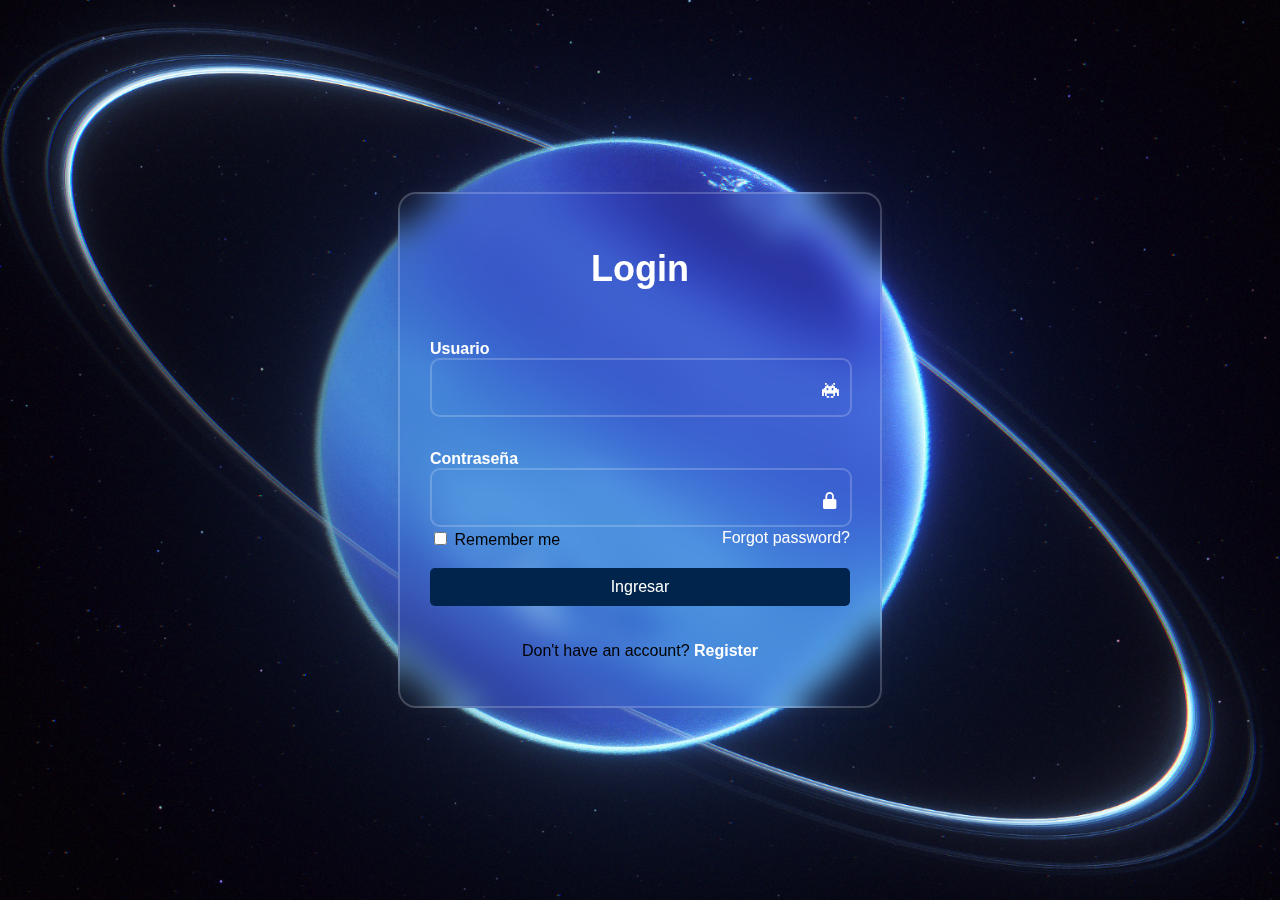
<file: index.html>
<!DOCTYPE html>
<html lang="es">
<head>
    <meta charset="UTF-8">
    <meta name="viewport" content="width=device-width, initial-scale=1.0">
    <title>Iniciar Sesión</title>
    <link rel="stylesheet" href="style.css">
    <link href='https://unpkg.com/boxicons@2.1.4/css/boxicons.min.css' rel='stylesheet'>
</head>
<body>
    <div class="login-container">
        <form class="login-form">
            <h1>Login</h1>
            <div class="input-group">
                <label for="username">Usuario</label>
                <input type="text" id="username" name="username" required>
                <i class='bx bxs-invader'></i>
            </div>
            <div class="input-group">
                <label for="password">Contraseña</label>
                <input type="password" id="password" name="password" required>
                <i class='bx bxs-lock-alt'></i>
            </div>
            <div class="remember-forgot">
              <label><input type="checkbox"> Remember me</label>
              <a href="#">Forgot password?</a>
            </div>
            <button type="submit">Ingresar</button>

            <div class="registrer-link">
            <p>Don't have an account? <a 
            href="#">Register</a></p>
            </div>
        </form>
    </div>
</body>
</html>
</file>
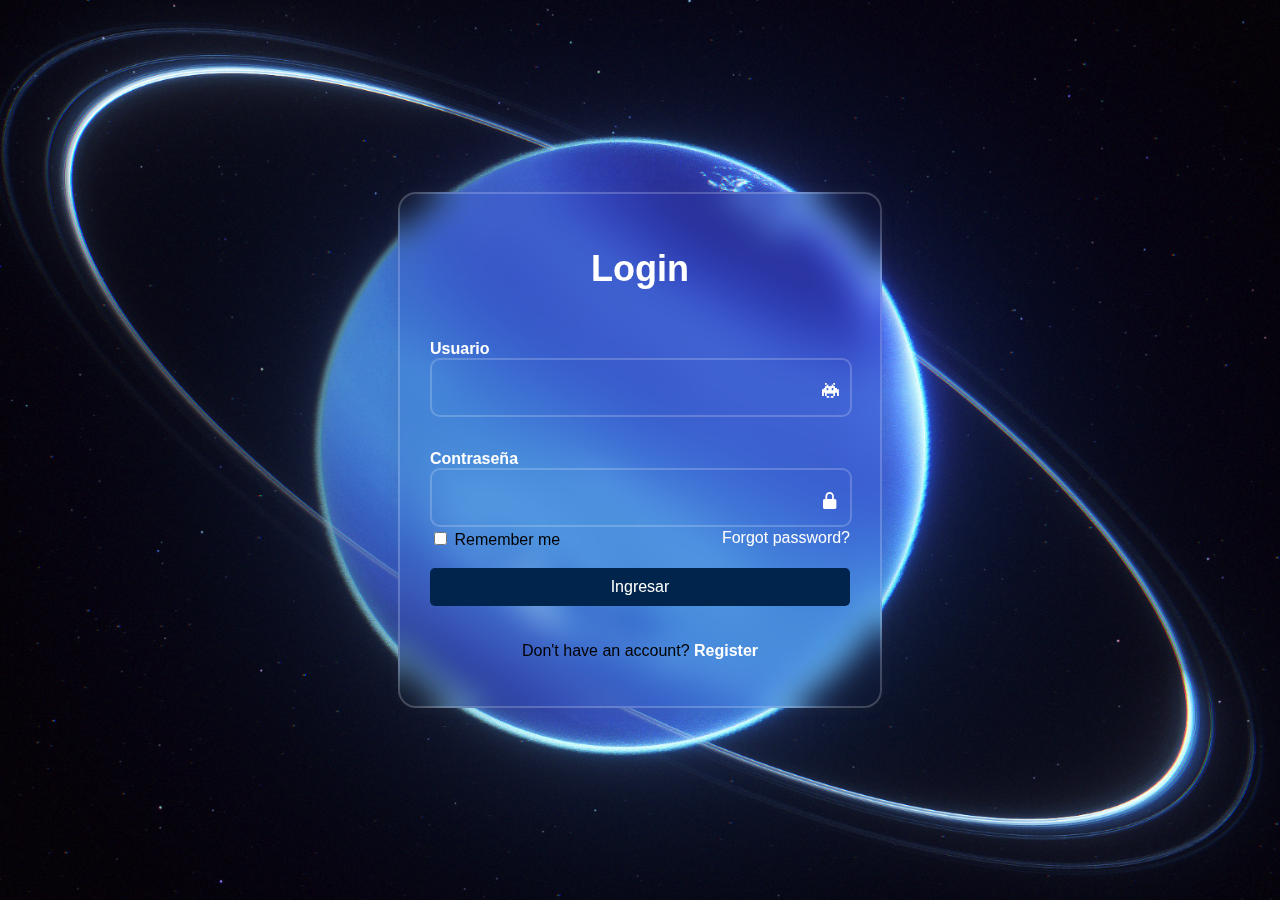
<file: iniciosesion.html>
<!DOCTYPE html>
<html lang="es">
<head>
    <meta charset="UTF-8">
    <meta name="viewport" content="width=device-width, initial-scale=1.0">
    <title>Iniciar Sesión</title>
    <link rel="stylesheet" href="sesion.css">
    <link href='https://unpkg.com/boxicons@2.1.4/css/boxicons.min.css' rel='stylesheet'>
</head>
<body>
    <div class="login-container">
        <form class="login-form">
            <h1>Login</h1>
            <div class="input-group">
                <label for="username">Usuario</label>
                <input type="text" id="username" name="username" required>
                <i class='bx bxs-invader'></i>
            </div>
            <div class="input-group">
                <label for="password">Contraseña</label>
                <input type="password" id="password" name="password" required>
                <i class='bx bxs-lock-alt'></i>
            </div>
            <div class="remember-forgot">
              <label><input type="checkbox"> Remember me</label>
              <a href="#">Forgot password?</a>
            </div>
            <button type="submit">Ingresar</button>

            <div class="registrer-link">
            <p>Don't have an account? <a 
            href="#">Register</a></p>
            </div>
        </form>
    </div>
</body>
</html>
</file>
<file: style.css>
body {
    margin: 0;
    padding: 0;
    font-family: Arial, sans-serif;
    background-image: url('planet.png'); /* Cambiar 'background.jpg' por la imagen de fondo deseada */
    background-size: cover;
    background-position: center;
    background-attachment: fixed;
    height: 100vh;
    display: flex;
    justify-content: center;
    align-items: center;
  }
  
  .login-container {
    width: 420px;
    background: transparent;
    border: 2px solid rgba(255, 255, 255, .2);
    padding: 30px;
    border-radius: 18px;
    box-shadow: 0 0 15px rgba(85, 85, 85, 0.1);
    backdrop-filter: blur(15px);
    }
  
  .login-form {
    display: flex;
    flex-direction: column;
  }
  
  .login-form h1 {
    text-align: center;
    margin-bottom: 20px;
    color: #ffffff;
    font-size: 36px;
  }
  
  .login-container .input-group{
    position: relative;
    width: 100%;
    height: 50px;
    margin: 30px 0;
  }
  
  
  .input-group label {
    color: #ffffff;
    font-weight: bold;
    display: block;
    margin-bottom: auto;
  }
  
  .input-group input {
    width: 84%;
    height: 30%;
    outline: none;
    background: transparent;
    border: none;
    border: 2px solid rgba(255, 255, 255, .2);
    border-radius: 10px;
    color: white;
    font-size: 16px;
    padding: 20px 45px 20px 20px;
  }
  
  .input-group input::placeholder{
  color: #ffffff;
  }
  
  .input-group i{
    color: #ffffff;
    position: absolute;
    right: 10px;
    top: 50px;
    transform: translateY(-50%);
    font-size: 20px;
  }
  
  .login-container .remember-forgot{
    display: flex;
    justify-content: space-between;
    font-size: 16px;
    margin: -1px 0 19px;
  }
  
  .remember-forgot label input{
    accent-color: white;
    margin-right: 3px;
  }
  
  .remember-forgot a{
  color: white;
  text-decoration: none;
  
  }
  
  .remember-forgot a:hover{
    text-decoration: underline;
  }
  
  .login-container .registrer-link{
    font-size: 16px;
    text-align: center;
    margin-top: 20px;
  }
  
  .registrer-link p a{
    color: #ffffff;
    text-decoration: none;
    font-weight: 600;
  }
  
  
  .registrer-link p a:hover{
  text-decoration: underline;
  }
  
  button[type="submit"] {
    background-color: #00244b;
    color: white;
    border: none;
    padding: 10px;
    cursor: pointer;
    border-radius: 5px;
    font-size: 16px;
  }
  
  button[type="submit"]:hover {
    background-color: #0056b3;
  }
</file>
<file: sesion.css>
body {
    margin: 0;
    padding: 0;
    font-family: Arial, sans-serif;
    background-image: url('planet.png'); /* Cambiar 'background.jpg' por la imagen de fondo deseada */
    background-size: cover;
    background-position: center;
    background-attachment: fixed;
    height: 100vh;
    display: flex;
    justify-content: center;
    align-items: center;
  }
  
  .login-container {
    width: 420px;
    background: transparent;
    border: 2px solid rgba(255, 255, 255, .2);
    padding: 30px;
    border-radius: 18px;
    box-shadow: 0 0 15px rgba(85, 85, 85, 0.1);
    backdrop-filter: blur(15px);
    }
  
  .login-form {
    display: flex;
    flex-direction: column;
  }
  
  .login-form h1 {
    text-align: center;
    margin-bottom: 20px;
    color: #ffffff;
    font-size: 36px;
  }
  
  .login-container .input-group{
    position: relative;
    width: 100%;
    height: 50px;
    margin: 30px 0;
  }
  
  
  .input-group label {
    color: #ffffff;
    font-weight: bold;
    display: block;
    margin-bottom: auto;
  }
  
  .input-group input {
    width: 84%;
    height: 30%;
    outline: none;
    background: transparent;
    border: none;
    border: 2px solid rgba(255, 255, 255, .2);
    border-radius: 10px;
    color: white;
    font-size: 16px;
    padding: 20px 45px 20px 20px;
  }
  
  .input-group input::placeholder{
  color: #ffffff;
  }
  
  .input-group i{
    color: #ffffff;
    position: absolute;
    right: 10px;
    top: 50px;
    transform: translateY(-50%);
    font-size: 20px;
  }
  
  .login-container .remember-forgot{
    display: flex;
    justify-content: space-between;
    font-size: 16px;
    margin: -1px 0 19px;
  }
  
  .remember-forgot label input{
    accent-color: white;
    margin-right: 3px;
  }
  
  .remember-forgot a{
  color: white;
  text-decoration: none;
  
  }
  
  .remember-forgot a:hover{
    text-decoration: underline;
  }
  
  .login-container .registrer-link{
    font-size: 16px;
    text-align: center;
    margin-top: 20px;
  }
  
  .registrer-link p a{
    color: #ffffff;
    text-decoration: none;
    font-weight: 600;
  }
  
  
  .registrer-link p a:hover{
  text-decoration: underline;
  }
  
  button[type="submit"] {
    background-color: #00244b;
    color: white;
    border: none;
    padding: 10px;
    cursor: pointer;
    border-radius: 5px;
    font-size: 16px;
  }
  
  button[type="submit"]:hover {
    background-color: #0056b3;
  }
</file>
